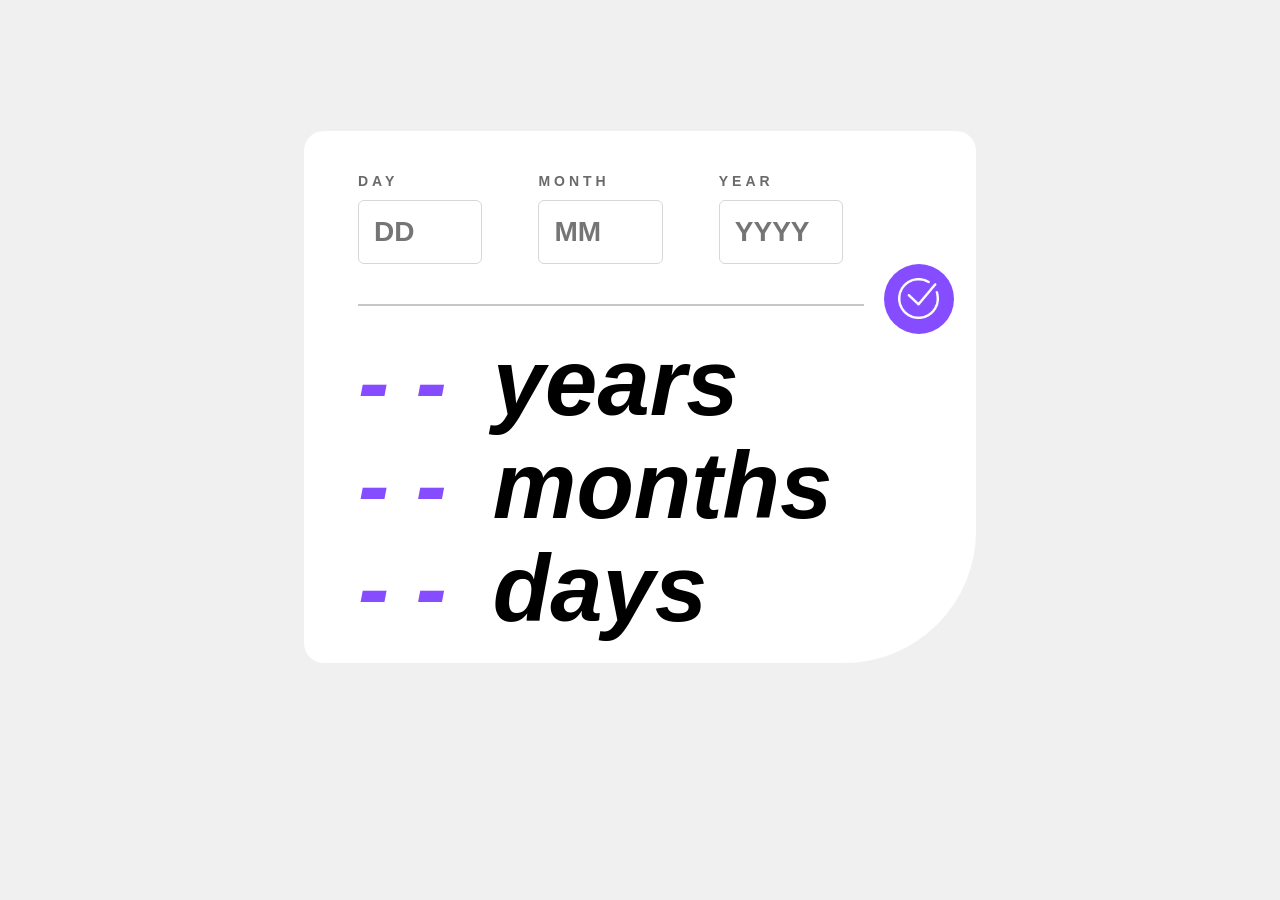
<file: index.html>
<!DOCTYPE html>
<html lang="en">

<head>
    <meta charset="UTF-8">
    <meta name="viewport" content="width=device-width, initial-scale=1.0">
    <title>Document</title>
    <link rel="stylesheet" href="style.css">



</head>
<!-- <img src="j1.jpg"> -->

<body>

    <div class="cart1">

        <div>
            <form>
                <div class="div1">

                    <label class="label">DAY</label>
                    <br>
                    <input class="input1 " placeholder="DD" id="input_day">

                </div>

                <div class="div1">

                    <label class="label">MONTH</label>
                    <br>
                    <input class="input1 " placeholder="MM" id="input_months">

                </div>

                <div class="div1">

                    <label class="label">YEAR</label>
                    <br>
                    <input class="input1 " placeholder="YYYY" id="input_years">

                </div>



                <div class="p1">
                    <div class="p2">



                    </div>
                </div>

                <div class="b1">
                    <button type="button" class="sub" onclick="taha()">
                        <img src="done.png" class="img">

                    </button>

                </div>
            </form>
        </div>



        <div class="w1">
            <span style="color: #864cff;" id="years"> - - </span>years
        </div>

        <div class="w1">
            <span style="color: #864cff;" id="months"> - - </span>months
        </div>

        <div class="w1">
            <span style="color: #864cff;" id="days"> - - </span>days
        </div>
    </div>


    <script>

        function taha() {
            var day = document.getElementById("input_day").value;
            var months = document.getElementById("input_months").value;
            var years = document.getElementById("input_years").value;


              var sal = '1403';
              var moh = '12';
              var roz = '27';

              var all_days = ( sal * 365 ) + ( moh * 30 ) + ( roz );
              var taval = ( years * 365 ) + ( months * 30 ) + ( day );


              day = roz - day;
              months = moh - months;
              years = sal - years;

             


              







            document.getElementById("years").innerText = years;
            document.getElementById("months").innerText = months;
            document.getElementById("days").innerText = day;


        }



    </script>
</body>

</html>
</file>
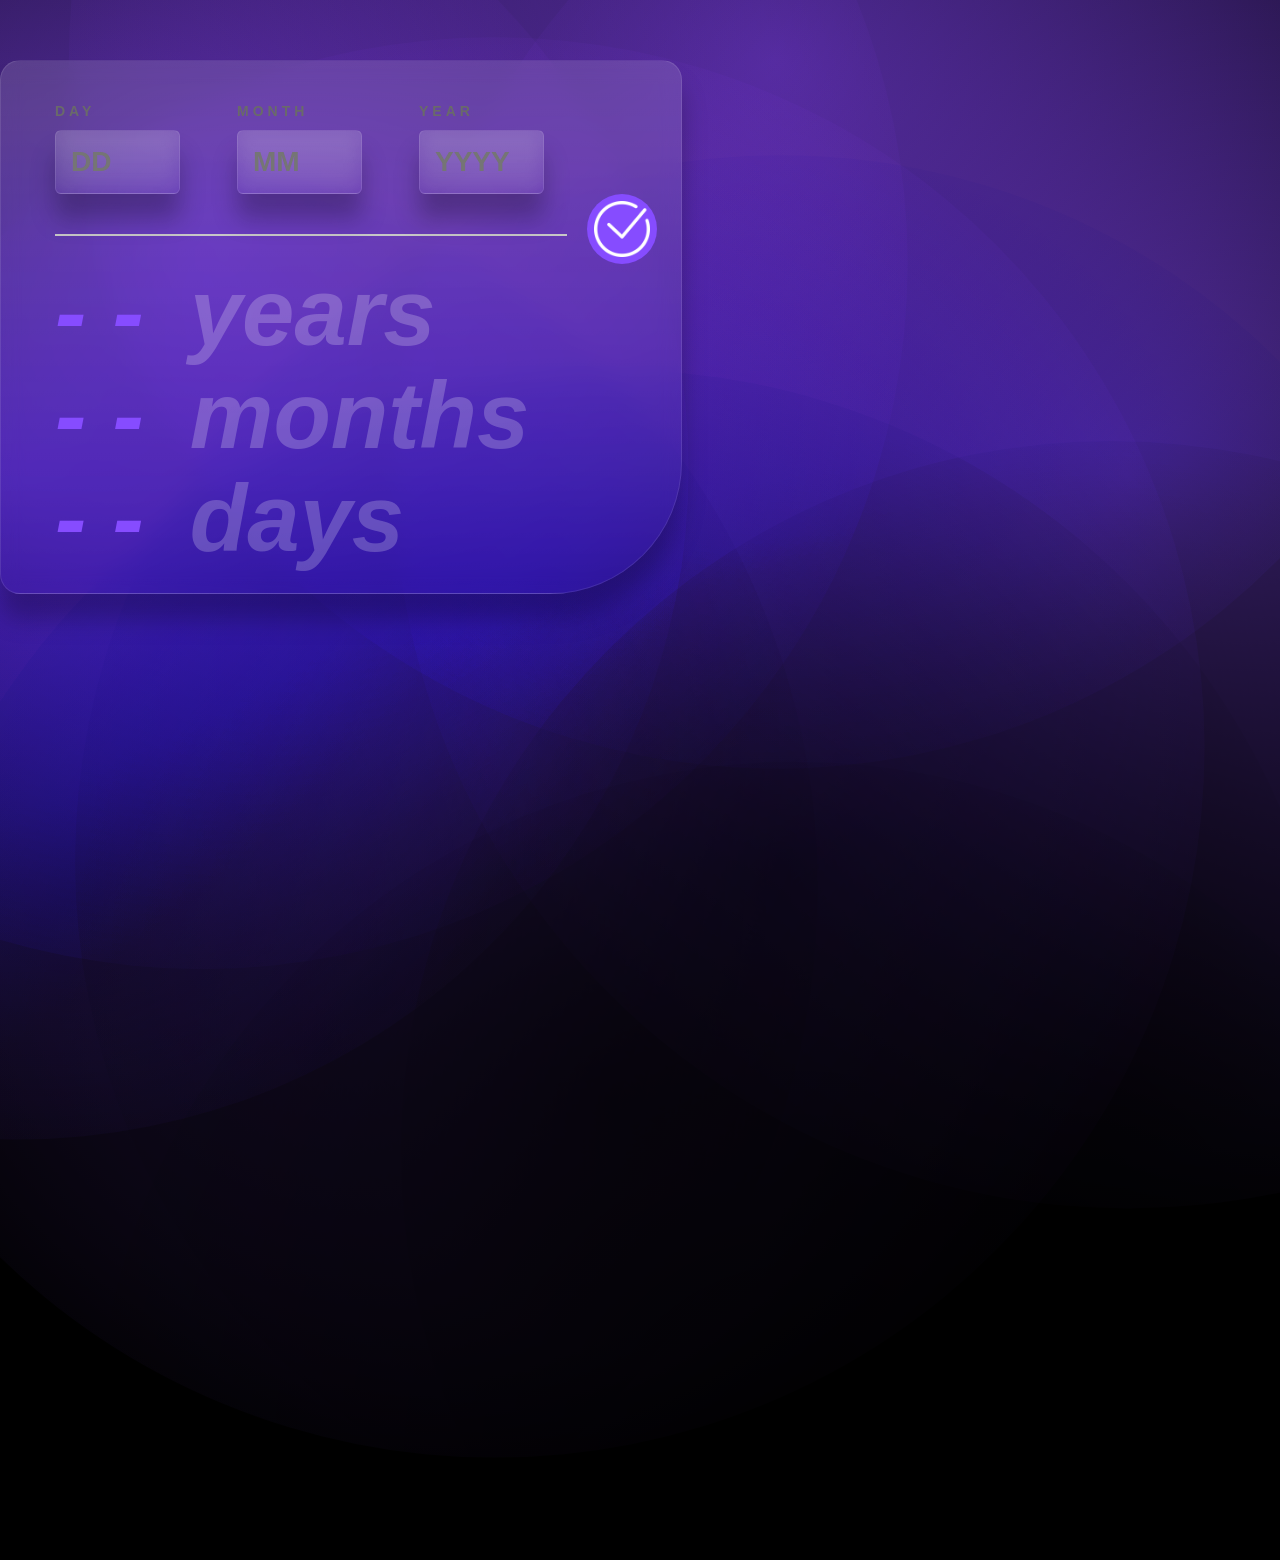
<file: Age/index.html>
<!DOCTYPE html>
<html lang="en">

<head>
    <meta charset="UTF-8">
    <meta name="viewport" content="width=device-width, initial-scale=1.0">
    <title>Document</title>
    <link rel="stylesheet" href="style.min.css">
    <script src="finisher-header.es5.min.js"></script>





</head>


<body>
    <div class="header finisher-header" style="width: auto; height: 1500px;">
        <div class="cart1">

            <div>
                <form>
                    <div class="div1">

                        <label class="label">DAY</label>
                        <br>
                        <input class="input1 " placeholder="DD" id="input_day" autocomplete="off">

                    </div>

                    <div class="div1">

                        <label class="label">MONTH</label>
                        <br>
                        <input class="input1 " placeholder="MM" id="input_months" autocomplete="off">

                    </div>

                    <div class="div1">

                        <label class="label">YEAR</label>
                        <br>
                        <input class="input1 " placeholder="YYYY" id="input_years" autocomplete="off">

                    </div>



                    <div class="p1">
                        <div class="p2">



                        </div>
                    </div>

                    <div class="b1">
                        <button type="button" class="sub" onclick="taha()">
                            <img src="favicone.png" class="img">

                        </button>

                    </div>
                </form>
            </div>



            <div class="w1">
                <span style="color: #864cff;" id="years"> - - </span>years
            </div>

            <div class="w1">
                <span style="color: #864cff;" id="months"> - - </span>months
            </div>

            <div class="w1">
                <span style="color: #864cff;" id="days"> - - </span>days
            </div>
        </div>
    </div>



    <script src="script.js"></script>

</body>

</html>
</file>
<file: style.css>
body {
  background-color: #f0f0f0;

}

.cart1 {
  background-color: white;
  width: 50%;
  /* height: 489px; */
  margin: auto;
  margin-top: 131px;
  border-radius: 20px 20px 132px 20px;
  padding: 40px 20px 20px 20px;
  font-family: emoji;
  font-weight: bold;
}

.label {
  font-family: sans-serif;
  font-weight: bold;
  color: #6a6a6a;
  letter-spacing: 4px;
  font-size: 14px;
}

.input1 {
  margin-top: 10px;
  font-size: 28px;
  border-radius: 6px;
  border: 1px solid #d7d7d7;
  font-weight: bold;
  padding: 15px;
  width: 73%;
}

.div1 {
  width: 20%;
  display: inline-block;
  margin-left: 25px;
  margin-left: 34px;
}

.sub {
  width: 70px;
  height: 70px;
  border-radius: 100%;
  border: none;
  background-color: #864cff;
  vertical-align: middle;
  transition: 0.4 s;

}

.sub:hover{
  background-color: #5c23d8;
  cursor: pointer;
  /* transform: translateY(-3px); */

  

  
}

.sub:active{
  background-color: #370c96;
  /* transform: translateY(-30px); */
  transform: scale(1.1);

  cursor: pointer;
  
}

.p1 {
  margin-top: 40px;
  margin-left: 34px;
  width: 80%;
  display: inline-block;
}

.p2 {
  border: 1px solid rgb(199, 199, 199)
}

.b1 {
  display: inline-block;
}

.img {
  width: 72%;
  margin: auto;
  margin-top: 2px;
}

.w1{font-family: sans-serif;font-weight: bold;font-size: 94px;font-style: italic;margin-left: 34px;margin-top: -5px;}


#years , #months , #days{
  margin-right: 20px;

}
</file>
<file: Age/style.min.css>
.cart1,.input1{background:linear-gradient(#fff2,transparent);box-shadow:0 25px 25px rgba(0,0,0,.25);backdrop-filter:blur(10px)}.input1,.sub{transition:1s}.div1,.p1{margin-left:34px}body{background-color:#000}*{margin:0;padding:0}.cart1{display:block;justify-self:center;align-self:center;margin-top:20px;width:50%;border-radius:20px 20px 132px;padding:40px 20px 20px;font-family:emoji;font-weight:700;border:1px solid rgba(255,255,255,.1)}.b1,.div1,.p1{display:inline-block}.label,.w1{font-family:sans-serif;font-weight:700}.label{color:#6a6a6a;letter-spacing:4px;font-size:14px}.input1{margin-top:10px;font-size:28px;border-radius:6px;border:1px solid rgba(255,255,255,.1);font-weight:700;padding:15px;width:73%;outline:0}.input1:focus{scale:1.1}.div1{width:20%}.sub{width:70px;height:70px;border-radius:100%;border:none;background-color:#864cff;vertical-align:middle}.img,.p1{width:80%}.sub:hover{background-color:#5c23d8;cursor:pointer;scale:1.1}.p1{margin-top:40px}.p2{border:1px solid #c7c7c7}.img{margin:2px auto auto}.w1{font-size:94px;font-style:italic;margin-left:34px;margin-top:-5px;color:#ffffff38}#days,#months,#years{margin-right:20px}@media (max-width:2560px) and (min-width:1200px){.cart1{display:block;justify-self:center;align-self:center;margin-top:60px;width:50%;border-radius:20px 20px 132px;padding:40px 20px 20px;font-family:emoji;font-weight:700;background:linear-gradient(#fff2,transparent);border:1px solid rgba(255,255,255,.1);box-shadow:0 25px 25px rgba(0,0,0,.25);backdrop-filter:blur(10px)}}
</file>
